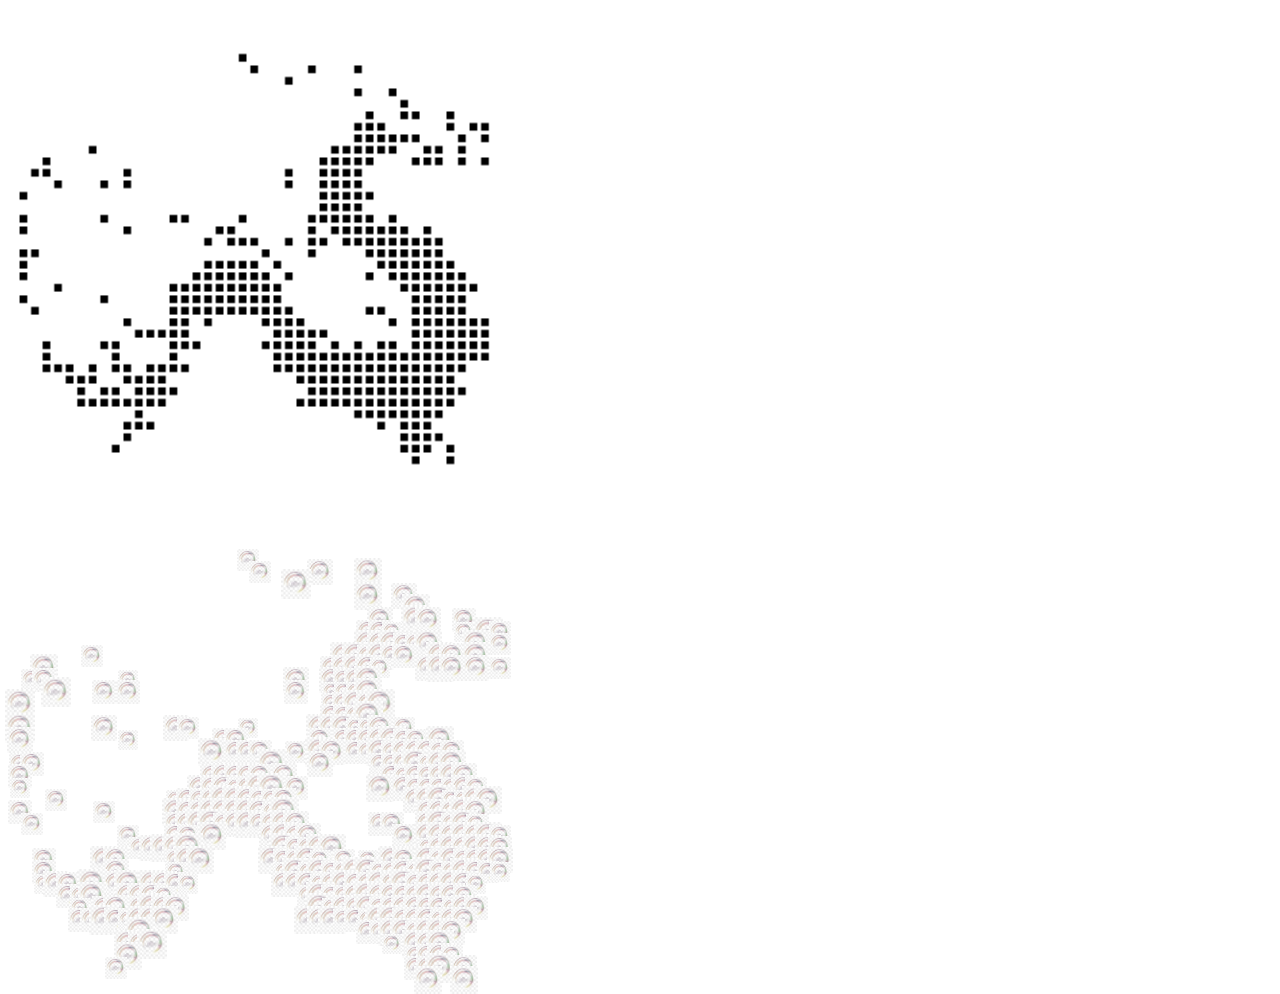
<file: demos/dragon/index.html>
<!DOCTYPE html>
<html lang="en">
  <head>
    <meta charset="UTF-8" />
    <meta http-equiv="X-UA-Compatible" content="IE=edge" />
    <meta name="viewport" content="width=device-width, initial-scale=1.0" />
    <title>Document</title>
    <style>
      #canvas {
        width: 500px;
        height: 500px;
      }

      #container {
        position: relative;
      }

      .bubble {
        position: absolute;
      }
    </style>
  </head>
  <body>
    <canvas id="canvas"></canvas>
    <div id="container"></div>
  </body>
  <script src="./index.js"></script>
</html>
</file>
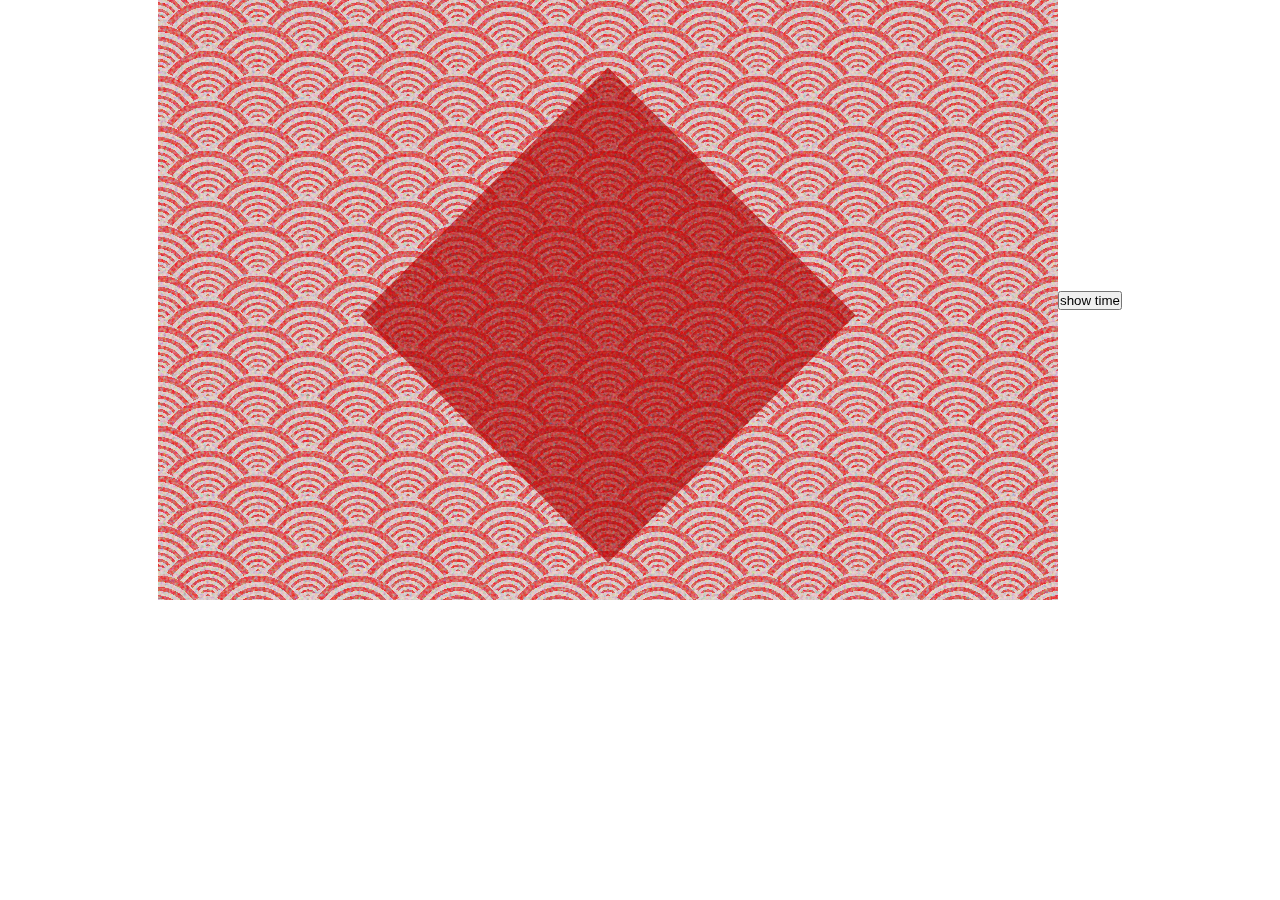
<file: demos/dragonYear/index.html>
<!DOCTYPE html>
<html lang="en">
  <head>
    <meta charset="UTF-8" />
    <meta name="viewport" content="width=device-width, initial-scale=1.0" />
    <title>Document</title>
    <link rel="stylesheet" type="text/css" href="./index.css" />
  </head>
  <body>
    <div class="container">
      <!-- 祥云背景 -->
      <div class="cloud_box">
        <svg viewBox="0 0 900 600" xmlns="http://www.w3.org/2000/svg">
          <filter id="cloudFilter" x="0" y="0" width="100%" height="100%">
            <feTurbulence
              type="fractalNoise"
              baseFrequency="0.35"
              numOctaves="8"
              stitchTiles="stitch"
              result="turbulence"
            />
          </filter>
          <rect width="100%" height="100%" filter="url(#cloudFilter)" />
        </svg>
      </div>
      <!-- 贴纸组合 -->
      <div class="dragonBox">
        <!-- 画个龙 -->
        <div class="dragon">
          <svg
            xmlns="http://www.w3.org/2000/svg"
            width="300px"
            height="300px"
            viewBox="0 0 300 300"
            fill="black"
          >
            <g
              stroke="#ffd700"
              transform="translate(-1.5,280) scale(0.06,-0.06)"
            >
              <path
                class="path1"
                d="M3225 4509 c-97 -13 -181 -19 -272 -17 -73 2 -128 -1 -124 -5 16 -16
      157 -23 274 -13 67 5 192 10 277 11 137 0 160 -2 200 -21 82 -38 141 -104 93
      -104 -10 0 -72 -13 -138 -30 -66 -16 -156 -34 -200 -38 l-80 -9 71 -2 c45 -1
      124 10 215 29 163 34 159 33 159 20 0 -23 -65 -81 -103 -92 -23 -7 -60 -23
      -81 -37 -39 -25 -44 -26 -216 -26 -209 0 -210 0 -210 85 0 67 -19 98 -76 125
      -27 13 -49 15 -88 10 -42 -5 -55 -3 -66 10 -46 55 -132 60 -261 15 -109 -38
      -233 -53 -354 -45 -145 10 -347 42 -535 85 -177 39 -207 40 -184 2 15 -26 116
      -71 210 -95 120 -29 109 -58 -33 -92 -78 -18 -110 -36 -99 -53 21 -34 164 -14
      343 49 88 31 126 35 170 18 l28 -11 -49 -25 c-145 -74 -429 -104 -808 -85
      -122 7 -251 17 -284 23 -63 12 -100 7 -89 -11 23 -37 176 -78 326 -87 109 -7
      136 -16 104 -36 -11 -6 -45 -23 -75 -35 -67 -29 -102 -60 -98 -87 5 -32 31
      -29 127 14 127 57 285 96 479 116 91 10 120 -20 66 -70 -31 -29 -70 -32 -169
      -14 -127 24 -224 -18 -312 -136 -29 -39 -53 -73 -53 -77 0 -4 24 2 53 14 73
      30 175 57 219 57 41 1 97 -37 84 -57 -9 -16 -94 -39 -185 -52 -126 -18 -191
      -58 -260 -159 -21 -31 -53 -89 -70 -130 -31 -73 -76 -230 -68 -237 2 -3 29 11
      58 31 135 89 263 133 418 144 149 11 210 34 288 106 64 61 98 70 133 35 48
      -48 -1 -100 -105 -115 -86 -12 -126 -37 -205 -124 -83 -91 -142 -134 -212
      -152 -27 -7 -48 -16 -48 -19 0 -9 112 -47 190 -65 85 -19 236 -19 314 1 81 20
      123 46 247 150 167 139 271 203 332 204 22 0 27 -4 27 -24 0 -40 -121 -133
      -177 -137 -37 -3 44 -17 101 -18 80 -1 182 17 231 42 22 11 67 44 100 74 69
      62 189 126 269 143 49 10 67 9 143 -11 65 -17 121 -23 218 -24 117 -2 135 -5
      185 -29 62 -29 134 -34 167 -11 35 25 60 106 54 180 l-3 30 -15 -35 c-27 -62
      -47 -64 -146 -15 -39 19 -86 35 -104 35 -32 0 -33 1 -33 45 0 25 -3 45 -7 45
      -5 -1 -17 -15 -28 -33 -11 -17 -28 -33 -37 -35 -10 -2 -44 13 -77 33 -53 33
      -72 38 -176 51 -65 8 -127 19 -139 26 -59 30 -72 67 -32 93 33 22 75 33 191
      51 55 8 130 24 168 36 81 26 92 20 92 -52 0 -69 16 -54 55 54 l11 29 25 -24
      c18 -17 42 -26 87 -31 120 -13 162 -21 170 -32 4 -6 5 -31 2 -56 -5 -43 -5
      -44 11 -25 24 30 44 81 44 114 0 16 12 62 26 102 15 42 24 84 21 102 -3 21 3
      41 19 65 23 34 31 83 18 117 -11 26 -89 74 -145 87 -41 10 -62 23 -103 63 -98
      99 -224 121 -481 84z m640 -204 c66 -38 80 -87 40 -139 -13 -18 -19 -18 -72
      -7 -46 10 -126 46 -152 67 -2 2 10 19 27 38 17 19 33 44 37 56 6 19 12 21 43
      15 21 -3 55 -17 77 -30z m-1055 -95 c12 -8 9 -15 -20 -45 -101 -104 -244 -103
      -360 1 l-43 39 49 6 c82 10 358 9 374 -1z m-672 -139 c-46 -29 -78 -73 -78
      -106 0 -32 33 -86 61 -100 43 -23 116 -18 177 10 28 13 52 22 52 19 0 -3 -14
      -19 -30 -37 -82 -86 -35 -163 94 -155 56 3 69 9 144 61 97 69 181 109 288 137
      109 28 133 24 44 -8 -79 -29 -148 -71 -190 -117 -76 -82 -209 -166 -305 -191
      -179 -48 -329 52 -257 171 l19 30 -61 0 c-77 1 -122 24 -143 72 -21 52 -10 96
      39 145 38 38 145 97 177 98 8 0 -6 -13 -31 -29z"
              />
              <path
                class="path2"
                d="M1085 3794 c-57 -24 -87 -29 -325 -53 -66 -7 -103 -17 -139 -36 -119
      -65 -208 -178 -218 -279 -3 -31 -4 -56 -1 -56 2 0 25 20 51 43 58 54 143 100
      223 121 112 29 142 16 87 -36 -16 -14 -89 -70 -163 -125 -74 -55 -148 -114
      -163 -133 -67 -80 -117 -224 -117 -340 l0 -65 38 65 c45 79 137 176 174 185
      73 18 78 -35 13 -127 -160 -225 -180 -268 -173 -382 4 -58 13 -87 47 -159 24
      -48 47 -90 52 -93 5 -3 9 34 9 84 0 186 50 320 88 237 15 -33 15 -160 0 -241
      -14 -80 1 -176 40 -247 24 -45 113 -137 132 -137 5 0 -1 19 -12 43 -12 23 -23
      61 -26 85 -4 35 -2 42 12 42 9 0 25 -13 34 -30 9 -16 20 -30 23 -30 4 0 29
      -18 58 -41 69 -55 81 -100 38 -147 -33 -35 -71 -52 -119 -52 -39 0 -47 5 -113
      73 -39 39 -106 116 -148 169 -110 138 -129 151 -225 151 -120 -1 -128 -2 -151
      -20 -21 -18 -21 -18 36 -19 76 -1 103 -16 103 -54 0 -33 23 -53 135 -118 126
      -72 123 -84 -5 -21 -141 70 -192 79 -232 43 -13 -12 -34 -25 -48 -29 -36 -10
      -68 -32 -80 -55 -10 -19 -9 -19 31 -5 63 22 91 19 124 -15 21 -21 46 -33 99
      -45 39 -9 116 -34 171 -56 183 -72 169 -76 -63 -19 -168 41 -192 41 -206 4 -3
      -8 -6 -24 -6 -34 0 -10 -9 -21 -19 -25 -26 -8 -91 -81 -91 -101 0 -12 9 -8 35
      15 44 38 80 40 108 5 20 -26 21 -26 113 -20 110 8 145 -3 234 -76 69 -57 110
      -78 150 -78 42 0 63 -12 141 -82 36 -32 71 -58 77 -58 6 0 14 -17 17 -37 4
      -21 8 -45 9 -53 4 -22 26 36 26 69 0 16 7 46 16 67 23 55 13 106 -31 162 -32
      41 -36 52 -31 87 6 49 64 108 125 126 39 11 45 10 128 -28 49 -23 120 -51 158
      -63 77 -24 238 -38 302 -25 37 8 37 8 -45 26 -284 62 -557 270 -683 521 -62
      124 -83 219 -83 378 0 181 35 316 116 453 20 34 36 87 53 171 40 198 85 306
      174 410 48 57 69 104 56 126 -11 18 -78 10 -140 -16z"
              />
              <path
                class="path3"
                d="M1344 3240 c-243 -122 -374 -337 -374 -608 1 -249 128 -461 373 -619
      37 -24 122 -70 190 -102 214 -101 413 -234 458 -307 41 -68 17 -125 -63 -149
      -53 -15 -98 -48 -98 -71 0 -7 -11 -30 -25 -50 -19 -28 -25 -49 -24 -88 1 -50
      1 -51 12 -18 5 18 25 46 44 63 31 26 39 29 81 23 27 -3 76 0 114 8 l66 14 29
      -30 c16 -17 61 -59 100 -94 61 -53 74 -70 87 -116 20 -68 33 -78 93 -74 48 3
      48 3 71 -42 12 -24 22 -57 22 -74 0 -28 0 -29 20 -11 28 25 26 89 -3 148 -13
      25 -20 52 -17 59 17 32 -13 83 -106 178 -52 53 -94 100 -94 103 0 9 189 -77
      255 -117 69 -42 112 -46 161 -15 l34 21 28 -21 c15 -11 37 -36 47 -55 26 -49
      39 -45 32 10 -3 30 -15 58 -36 84 -17 21 -31 50 -31 64 0 36 -50 72 -117 86
      -115 23 -198 43 -212 50 -22 11 83 21 200 19 114 -3 154 9 185 56 20 31 55 32
      101 4 l35 -22 -16 31 c-16 31 -61 62 -89 62 -7 0 -23 14 -35 30 -33 44 -82 41
      -234 -17 -118 -45 -128 -47 -228 -48 -122 0 -171 18 -205 73 -11 18 -34 51
      -52 73 -51 64 -39 74 141 109 158 30 251 64 436 158 210 107 348 164 497 204
      108 29 131 31 278 32 146 1 165 -1 220 -23 79 -32 158 -109 175 -171 17 -62 8
      -139 -21 -197 -20 -39 -36 -54 -87 -81 -37 -20 -70 -31 -81 -27 -24 7 -137
      169 -191 273 -44 85 -78 122 -112 122 -11 0 -42 7 -69 16 -37 12 -58 14 -82 7
      l-32 -10 44 -12 c67 -19 81 -31 81 -71 0 -30 12 -46 93 -129 96 -98 91 -97
      -36 6 -85 69 -125 83 -162 59 -13 -9 -40 -16 -59 -16 -19 0 -44 -9 -57 -20
      l-24 -19 57 -1 c51 0 59 -3 78 -29 11 -17 55 -48 98 -71 82 -44 217 -138 209
      -146 -3 -3 -64 24 -136 60 -72 36 -141 66 -154 66 -16 0 -28 -9 -35 -26 -7
      -14 -29 -32 -50 -40 -38 -16 -82 -51 -82 -66 0 -5 13 -2 30 7 42 21 87 20 95
      -4 10 -32 32 -43 106 -51 85 -9 103 -21 182 -118 42 -51 67 -74 95 -83 47 -15
      74 -39 123 -111 22 -32 45 -58 51 -58 7 0 9 -16 4 -47 l-6 -48 20 25 c11 14
      20 34 20 45 0 11 7 29 15 39 22 28 18 67 -10 128 -14 29 -25 65 -25 79 0 38
      35 77 82 91 36 11 42 10 54 -7 24 -32 28 -86 15 -197 -6 -59 -14 -115 -17
      -125 -12 -41 32 48 63 126 61 155 87 281 88 421 0 150 -21 232 -87 330 -86
      130 -209 189 -410 197 -235 10 -559 -64 -892 -206 -66 -28 -122 -49 -124 -47
      -2 3 36 30 84 62 193 127 396 214 594 254 84 17 312 48 375 51 11 0 -11 9 -50
      20 -152 42 -390 33 -596 -21 -40 -10 -75 -17 -78 -15 -7 8 141 71 227 99 124
      39 202 49 336 43 271 -11 497 -135 640 -351 111 -166 146 -303 127 -489 -26
      -261 -139 -533 -322 -777 -130 -172 -360 -387 -537 -502 -34 -23 -61 -43 -58
      -45 8 -8 172 60 254 105 117 65 241 161 360 278 56 56 102 98 102 94 0 -18
      -100 -140 -176 -215 -213 -212 -481 -361 -799 -444 -246 -65 -576 -71 -872
      -16 -82 15 104 -38 209 -59 239 -49 440 -56 608 -21 75 16 89 12 36 -10 -82
      -34 -238 -64 -351 -66 l-60 -1 40 -10 c65 -16 394 -2 509 21 278 57 514 162
      710 315 82 64 191 173 235 235 l24 34 -66 -37 c-72 -41 -129 -46 -135 -14 -2
      11 57 79 165 191 183 189 255 277 333 407 57 97 139 297 171 421 13 46 27 90
      32 97 21 27 102 6 129 -32 4 -6 8 -50 8 -97 0 -76 4 -94 30 -147 39 -78 50
      -85 50 -29 0 30 6 51 21 68 34 39 39 64 39 195 0 121 1 129 45 264 77 233 95
      380 54 421 -17 17 -20 30 -17 67 3 26 8 56 12 67 6 14 -1 11 -22 -11 -18 -20
      -33 -48 -37 -73 -4 -25 -12 -41 -21 -41 -16 0 -21 -20 -29 -125 -3 -44 -12
      -105 -19 -135 -14 -54 -14 -53 -15 91 -1 138 -2 147 -24 171 -13 14 -30 47
      -37 74 -7 27 -16 53 -21 58 -11 13 -31 -71 -24 -104 4 -17 2 -31 -5 -35 -8 -5
      -10 -52 -6 -164 6 -170 0 -163 -33 42 -10 65 -22 121 -25 125 -4 3 -12 0 -18
      -6 -20 -20 -25 -14 -43 49 -21 75 -41 67 -38 -17 1 -29 -2 -54 -8 -54 -18 0
      -9 -55 22 -134 16 -43 33 -100 36 -126 7 -61 8 -62 70 -94 59 -30 123 -90 123
      -118 0 -24 -12 -23 -36 3 -10 12 -49 38 -85 60 -129 75 -177 167 -225 429 -14
      74 -36 158 -48 186 -46 101 -130 158 -251 170 -36 4 -65 10 -65 14 0 15 47 48
      77 55 47 10 142 -21 199 -64 27 -20 64 -61 82 -91 l34 -55 -4 75 c-10 160
      -101 269 -271 322 -86 27 -246 26 -346 -2 -80 -23 -94 -29 -251 -112 -112 -59
      -150 -73 -181 -63 -46 15 -4 90 79 144 75 48 156 72 267 80 l100 7 -60 28
      c-109 50 -199 70 -320 70 -128 1 -190 -12 -300 -64 -129 -59 -226 -146 -347
      -310 -68 -93 -90 -113 -120 -108 -18 2 -24 10 -26 37 -8 78 64 186 161 241
      l49 28 -58 12 c-215 45 -441 -82 -616 -346 -73 -109 -103 -133 -150 -115 -32
      12 -58 48 -58 80 0 37 74 102 145 128 l60 22 -76 0 c-97 1 -178 -23 -284 -85
      -210 -124 -237 -131 -322 -89 -127 63 -212 213 -214 375 l0 65 -16 -40 c-23
      -62 -28 -217 -9 -299 50 -212 200 -365 416 -423 50 -14 101 -18 225 -17 187 1
      288 19 497 89 73 24 134 42 137 40 6 -7 -169 -87 -257 -119 -405 -145 -790
      -94 -993 132 -160 180 -197 503 -82 714 29 53 106 139 158 176 47 34 14 26
      -71 -18z"
              />
              <path
                class="path4"
                d="M290 1250 c0 -20 52 -148 86 -210 72 -130 177 -237 272 -277 20 -8
      106 -33 191 -54 85 -21 181 -51 215 -67 140 -66 181 -172 65 -172 -69 0 -225
      58 -301 112 -34 23 -34 20 -7 -35 77 -149 267 -329 444 -419 253 -129 518
      -158 838 -91 82 17 101 33 39 33 -106 0 -317 78 -390 145 -72 64 -51 105 55
      105 l46 0 -112 67 c-188 115 -270 192 -240 229 17 21 86 17 151 -10 54 -22
      209 -122 285 -183 l33 -26 -6 45 c-17 123 74 119 265 -11 42 -29 61 -37 61
      -27 0 41 -69 198 -121 276 -112 167 -255 266 -468 322 -82 21 -381 39 -381 22
      0 -5 24 -19 54 -32 84 -36 218 -118 251 -152 29 -31 29 -32 11 -46 -31 -22
      -101 -17 -160 12 -30 14 -114 71 -187 126 -268 199 -315 217 -589 228 -210 8
      -252 17 -345 69 -30 17 -55 27 -55 21z"
              />
              <path
                class="path5"
                d="M3673 1091 c-170 -49 -317 -156 -422 -308 l-22 -32 104 49 c118 57
      193 73 203 45 15 -37 -33 -62 -201 -104 -188 -48 -310 -103 -397 -181 -32 -28
      -58 -56 -58 -62 0 -7 5 -6 14 1 18 15 161 67 206 75 70 12 79 -34 14 -74 -63
      -39 -130 -51 -314 -55 -148 -3 -190 -8 -273 -30 -54 -14 -115 -32 -135 -41
      -59 -25 -192 -54 -252 -55 -76 -1 -34 -13 104 -29 140 -17 390 -8 514 19 206
      44 414 133 575 248 161 114 345 321 448 501 l29 52 -37 -1 c-21 0 -66 -8 -100
      -18z"
              />
            </g>
          </svg>
        </div>
        <!-- 金箔纸背景 叠层 -->
        <div class="noise">
          <svg viewBox="0 0 450 450" xmlns="http://www.w3.org/2000/svg">
            <filter id="noiseFilter" x="0" y="0" width="100%" height="100%">
              <feTurbulence
                type="fractalNoise"
                baseFrequency="0.35"
                numOctaves="3"
                stitchTiles="stitch"
                result="turbulence"
              />
            </filter>
            <rect width="100%" height="100%" filter="url(#noiseFilter)" />
          </svg>
        </div>
      </div>
      <!-- 龙年大吉 -->
      <!-- <div class="zi-group"></div> -->
      <div class="zi">
        <!-- 龙 -->
        <svg class="zisvg long" viewBox="0 0 180 180">
          <text text-anchor="middle" x="50%" y="80%">龙</text>
        </svg>
        <!-- 年 -->
        <svg class="zisvg nian" viewBox="0 0 180 180">
          <text text-anchor="middle" x="50%" y="80%">年</text>
        </svg>
        <!-- 大 -->
        <svg class="zisvg da" viewBox="0 0 180 180">
          <text text-anchor="middle" x="50%" y="80%">大</text>
        </svg>
        <!-- 吉 -->
        <svg class="zisvg ji" viewBox="0 0 180 180">
          <text text-anchor="middle" x="50%" y="80%">吉</text>
        </svg>
      </div>
      <!-- 铺一层滤镜 -->
      <!-- <div class="gai">
        <svg viewBox="0 0 900 600" xmlns="http://www.w3.org/2000/svg">
          <filter id="Filter" x="0" y="0" width="100%" height="100%">
            <feTurbulence
              type="fractalNoise"
              baseFrequency="0.95"
              numOctaves="8"
              stitchTiles="stitch"
              result="turbulence"
            />
          </filter>
          <rect width="100%" height="100%" filter="url(#Filter)" />
        </svg>
      </div> -->
      <!-- 彩虹 -->
      <!-- <div class="rainbow"></div> -->
    </div>
    <button>show time</button>
  </body>
  <script src="./index.js"></script>
</html>
</file>
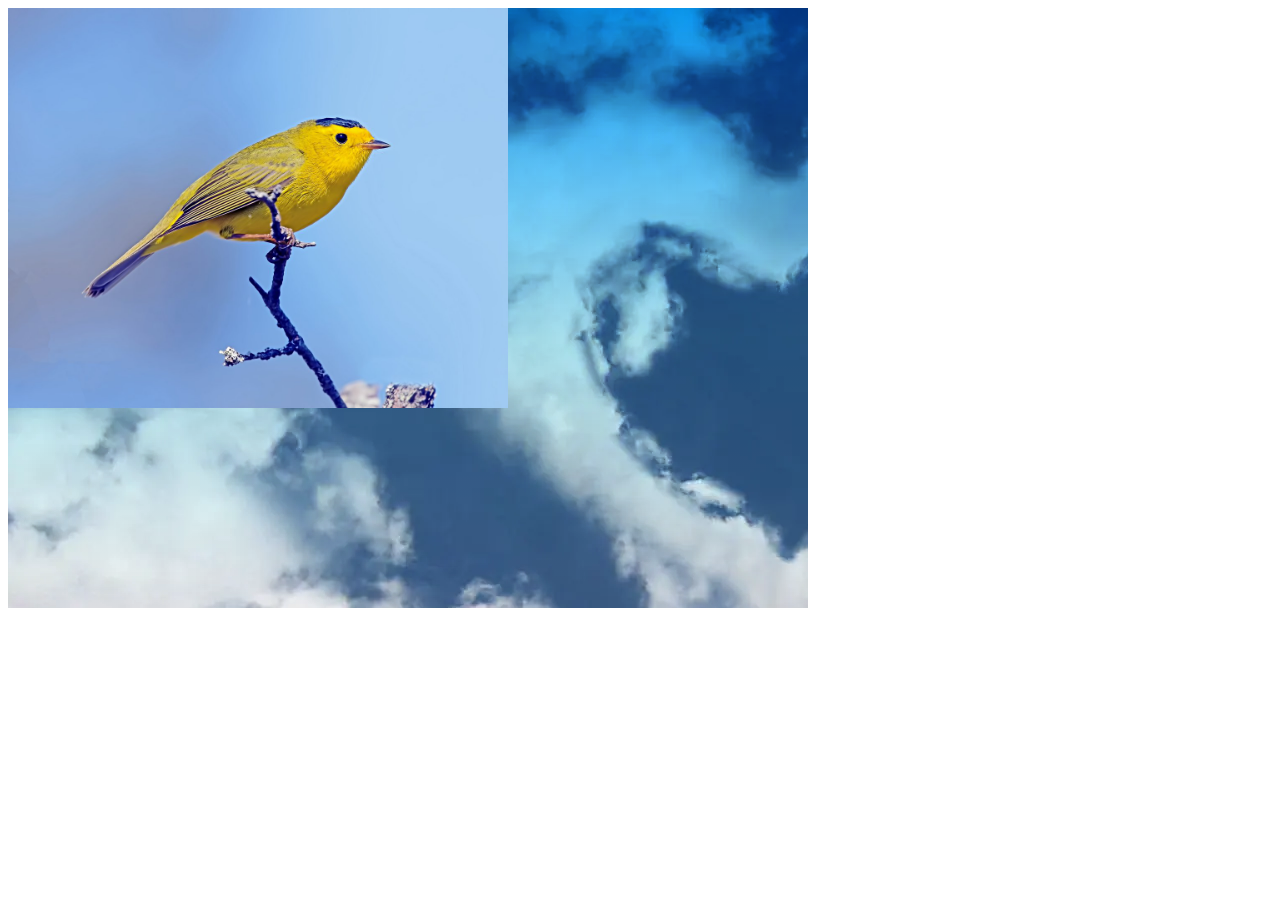
<file: demos/dragonYear/isolation.html>
<!DOCTYPE html>
<html lang="en">
  <head>
    <meta charset="UTF-8" />
    <meta name="viewport" content="width=device-width, initial-scale=1.0" />
    <title>isolation</title>
    <style>
      .container {
        width: 800px;
        height: 600px;
        position: relative;
        background: linear-gradient(#0aa0fe 0%, #baf5ff 55%, #ffffff 100%);
      }
      .sky {
        width: 100%;
        height: 100%;
        position: absolute;
        left: 0;
        mix-blend-mode: multiply;
        background-color: white;
        background: url("./sky.jpg") no-repeat;
        /* background-size: cover; */
      }
      .bird_outer {
        width: 500px;
        height: 500px;
        position: relative;
        isolation: isolate;
      }

      .bird {
        width: 100%;
        height: 100%;
        position: relative;
        background: url("./bird.jpeg") no-repeat;
        mix-blend-mode: multiply;
        background-size: contain;
      }
    </style>
  </head>
  <body>
    <div class="container">
      <div class="sky"></div>
      <div class="bird_outer">
        <div class="bird"></div>
      </div>
    </div>
  </body>
</html>
</file>
<file: demos/dragonYear/index.css>
*,
*::before,
*::after {
  padding: 0;
  margin: 0;
  box-sizing: border-box;
}

@font-face {
  font-family: "mizfont";
  src: url("https://apifontaaa.51miz.com:8081/createfont/b1mZR3/woff?str=@9f99!@5e74!@5927!@5409!")
    format("woff");
}
:root {
  --w: 100px;
  --h: 50px;
  --color1: #fad2d0;
  --color2: #ff0606;

  --bg: linear-gradient(
      30deg,
      var(--color1) 0,
      var(--color1) 30%,
      transparent 30%
    ),
    linear-gradient(-30deg, var(--color1) 0, var(--color1) 30%, transparent 30%),
    radial-gradient(
      at center bottom,
      var(--color2) 0%,
      var(--color1) 2%,
      var(--color1) 2%,
      var(--color1) 6%,
      var(--color2) 6%,
      var(--color2) 8%,
      var(--color1) 8%,
      var(--color1) 12%,
      var(--color2) 12%,
      var(--color2) 15%,
      var(--color1) 15%,
      var(--color1) 19%,
      var(--color2) 19%,
      var(--color2) 23%,
      var(--color1) 23%,
      var(--color1) 28%,
      var(--color2) 28%,
      var(--color2) 32%,
      var(--color1) 32%,
      var(--color1) 37%,
      var(--color2) 37%,
      var(--color2) 42%,
      var(--color1) 42%,
      var(--color1) 48%,
      var(--color2) 48%,
      var(--color2) 54%,
      var(--color1) 54%,
      var(--color1) 61%,
      var(--color2) 61%,
      var(--color2) 70%,
      var(--color1) 70%,
      var(--color1) 100%
    );
}

body {
  margin: 0;
  padding: 0;
  box-sizing: border-box;
  display: flex;
  align-items: center;
  justify-content: center;
}
/* // 背景 */
.container {
  width: 900px;
  height: 600px;
  display: flex;
  flex-direction: column;
  justify-content: center;
  align-items: center;
  position: relative;
}

.cloud_box {
  background: var(--bg);
  background-size: var(--w) var(--h);
  background-position: var(--w) var(--h);
  border-radius: 12px;
  height: 100%;
  width: 100%;
  left: 0;
  top: 0;
  position: absolute;
}

.cloud_box svg {
  height: 100%;
  width: 100%;
  position: relative;
}
.cloud_box::before {
  content: "";
  position: absolute;
  left: 0;
  top: 0;
  width: 100%;
  height: 100%;
  z-index: 0;
  background: var(--bg);
  background-size: var(--w) var(--h);
  background-position: calc(var(--w) / 2) calc(var(--h) / 2);
  mix-blend-mode: darken;
}

/* // 龙图 */
.dragonBox {
  height: 400px;
  width: 400px;
  margin: 50px 0 20px;
  display: flex;
  justify-content: center;
  align-items: center;
  /* mix-blend-mode: screen; */
}
/* 金箔纸背景 叠纸 */
.noise {
  height: 350px;
  width: 350px;
  position: absolute;
  transform: rotate(45deg);
  background-color: var(--color2);
  mix-blend-mode: multiply;
}
/* // 画龙 */
.dragon {
  width: 300px;
  height: 300px;
  position: absolute;
  display: flex;
  justify-content: center;
  align-items: center;
}
.dragon svg {
  width: 100%;
  height: 100%;
}
.dragon svg path {
  stroke-width: 60;
  fill-opacity: 0;
}
.path1,
.path2 {
  stroke-dasharray: 20000;
  stroke-dashoffset: 20000;
}
.path3 {
  stroke-dasharray: 50000;
  stroke-dashoffset: 50000;
}

.path4,
.path5 {
  stroke-dasharray: 10000;
  stroke-dashoffset: 10000;
}
.animation {
  animation: line 6s linear forwards, fill 2s linear forwards 6s;
}
@keyframes line {
  to {
    stroke-dashoffset: 0;
  }
}
@keyframes fill {
  to {
    fill-opacity: 1;
  }
}

.zi {
  position: absolute;
  display: flex;
  /*   border:1px solid red; */
  height: 100%;
  width: 100%;
  align-items: center;
  font-family: mizfont;
  font-size: 180px;
  isolation: isolate;
}

.zisvg {
  position: absolute;
  display: block;
  width: 200px;
  height: 200px;
  scale: 0;
  margin: 0 auto;
  animation: zianimation 1s linear forwards;
  stroke: #ef8300;
  stroke-width: 4;
}
.long {
  left: 50px;
  top: 50px;
  animation-delay: 8s;
}

.nian {
  left: 50px;
  bottom: 50px;
  animation-delay: 9s;
}
.da {
  right: 50px;
  top: 50px;
  animation-delay: 10s;
}
.ji {
  right: 50px;
  bottom: 50px;
  animation-delay: 11s;
}

@keyframes zianimation {
  0% {
    scale: 0;
    /* tranform: scale(0) */
  }
  70% {
    scale: 1.5;
    /* tranform: scale(1.5) */
  }
  100% {
    scale: 1;
    /* tranform: scale(1) */
  }
}
.gai {
  height: 600px;
  width: 900px;
  position: absolute;
  left: 0;
  top: 0;
  mix-blend-mode: multiply;
}
/* 彩虹 */
.rainbow {
  width: 70px;
  height: 70px;
  position: absolute;
  top: 40px;
  left: 415px;
  /* margin-left: -40px; */
  border-radius: 80px 0 0 0;
  box-shadow: #fb323c -2px -2px 0 2px, #f99716 -4px -4px 0 4px,
    #fee124 -6px -6px 0 6px, #afde2e -8px -8px 0 8px, #6ad7f8 -10px -10px 0 10px,
    #60b1f5 -12px -12px 0 12px, #a3459b -14px -14px 0 14px;
  animation: rainbow 5s ease-in-out infinite;
  transform: rotate(40deg);
}

@keyframes rainbow {
  50% {
    transform: rotate(50deg);
  }
}
.rainbow::after {
  content: "";
  width: 120px;
  height: 15px;
  position: absolute;
  bottom: -23px;
  left: 17px;
  background: #000;
  border-radius: 50%;
  opacity: 0.2;
  animation: rainbow_shadow 5s ease-in-out infinite;
  transform: rotate(-40deg);
  transform-origin: 50% 50%;
}

@keyframes rainbow_shadow {
  50% {
    transform: rotate(-50deg) translate(10px) scale(0.7);
    opacity: 0.05;
  }
}
</file>
